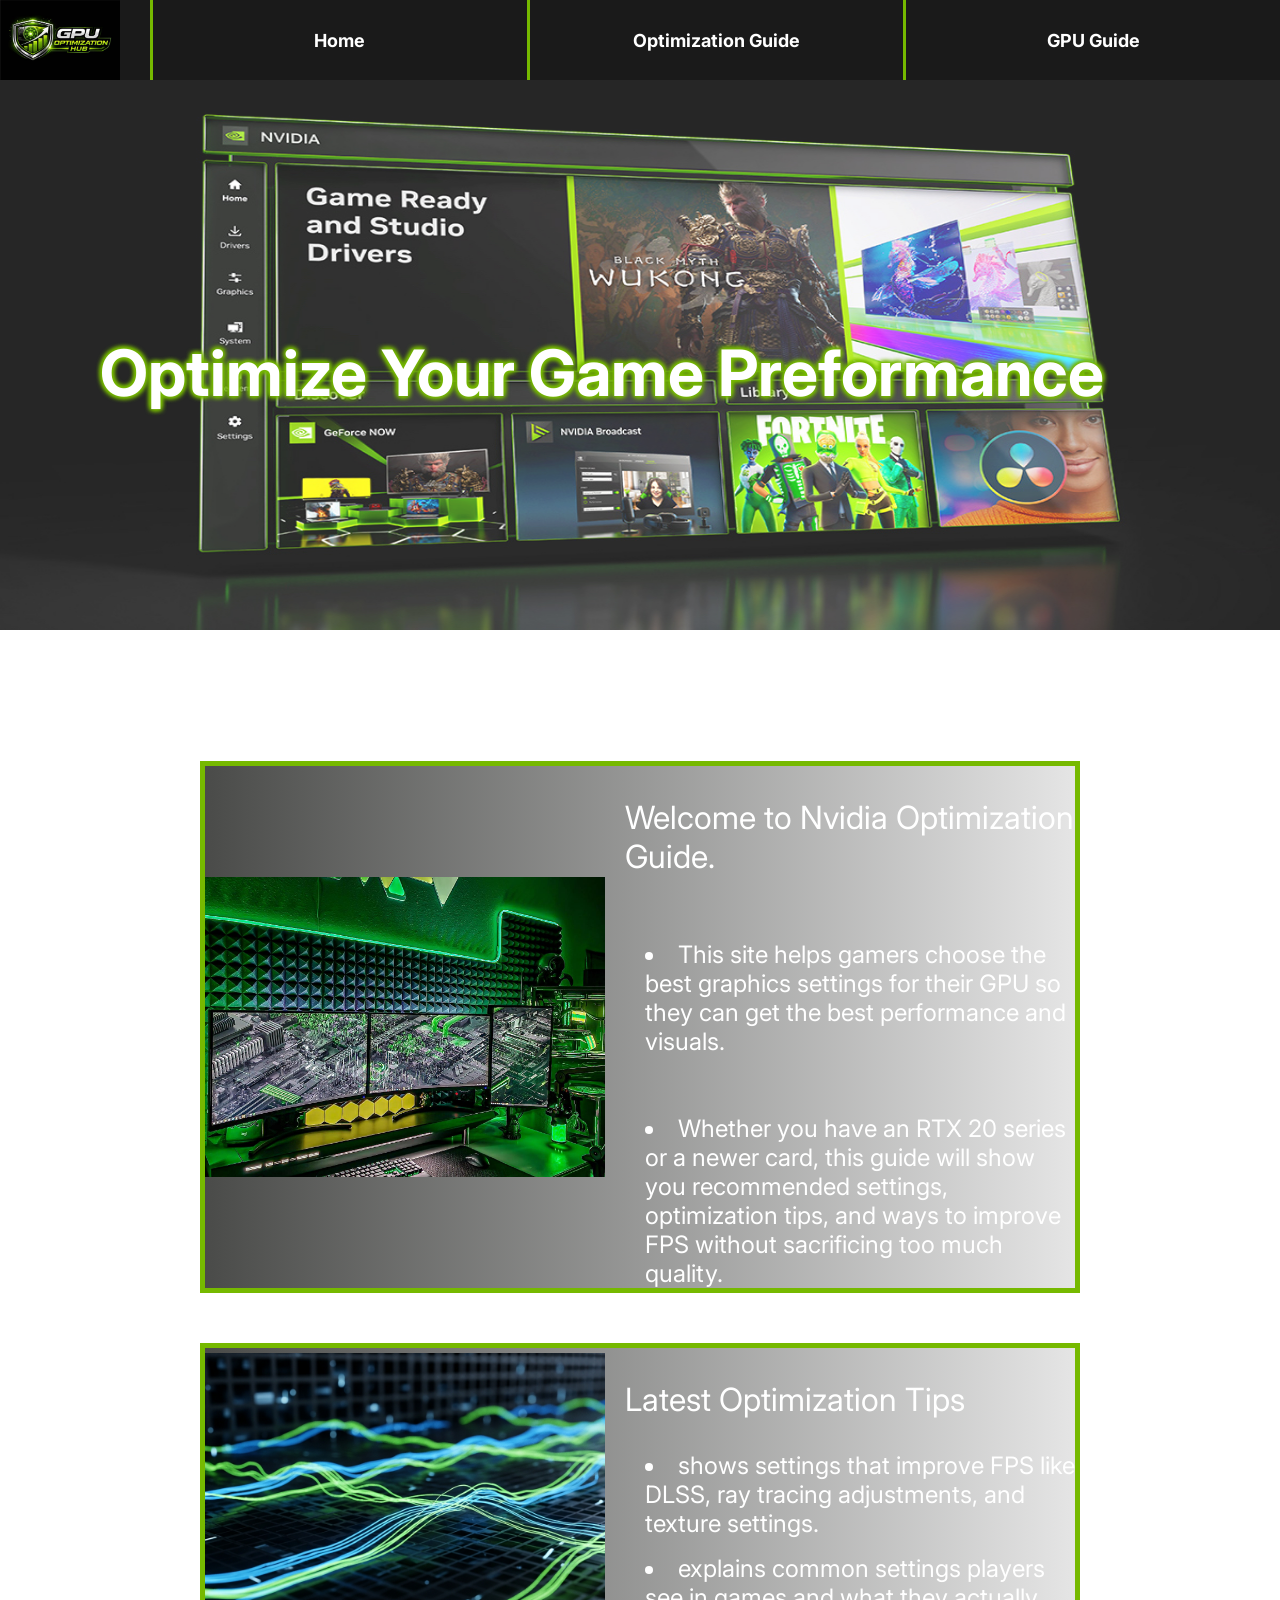
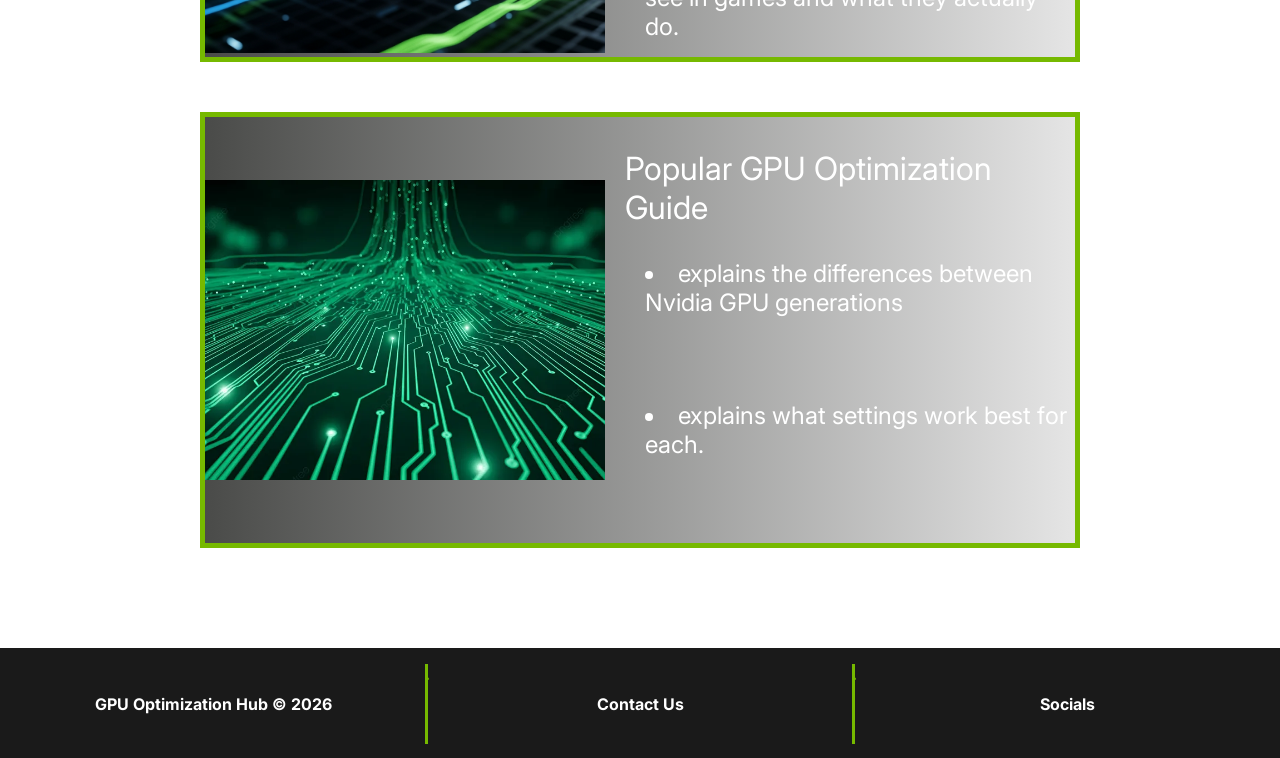
<file: index.html>
<!DOCTYPE html>
<html lang="en">
<head>
    <meta charset="UTF-8">
    <meta name="viewport" content="width=, initial-scale=1.0">
    <link rel="stylesheet" href="css/index.css">
    <title>home</title>
</head>

<div id="content">
    <header>
        <img class="logo" src="pictures/company logo.png" alt="Dry Oar Logo">
        <nav>
            <a href="index.html">Home</a>
            <a href="op-guide.html">Optimization Guide</a>
            <a href="gpu-guide.html">GPU Guide</a>
        </nav>
    </header>


    <body>
        <div id="hero">
            <img src="pictures/hero.jpeg" alt="hero image">
            <div id="hero-text">Optimize Your Game Preformance</div>
        </div>
        <div id="body">
            <div class="grid" id="welcome">
                <p class="title">Welcome to Nvidia Optimization Guide.</p>
                <li class="bullet bullet-1">This site helps gamers choose the best graphics settings for their GPU so they can get the best performance and visuals.</li>
                <li class="bullet bullet-2">Whether you have an RTX 20 series or a newer card, this guide will show you recommended settings, optimization tips, and ways to improve FPS without sacrificing too much quality.</li>
                <img class="picture" src="pictures/setup.jpeg" alt="picture 1">
            </div>
            <div class="grid" id="optimization">
                <p class="title"><a href="op-guide.html">Latest Optimization Tips</a></p>
                <li class="bullet bullet-1">shows settings that improve FPS like DLSS, ray tracing adjustments, and texture settings.</li>
                <li class="bullet bullet-2">explains common settings players see in games and what they actually do.</li>
                <img class="picture" src="pictures/datagraph.jpeg" alt="picture 2">
            </div>
            <div class="grid" id="gpu-guide">
                <p class="title"><a href="gpu-guide.html">Popular GPU Optimization Guide</a></p>
                <li class="bullet bullet-1">explains the differences between Nvidia GPU generations</li>
                <li class="bullet bullet-2">explains what settings work best for each.</li>
                <img class="picture" src="pictures/circuit-hero.jpeg" alt="picture 3">
            </div>
        </div>
    </body>


    <footer>
        <p>GPU Optimization Hub &copy; 2026</p>
        <p class="divider">.</p>
        <p>Contact Us</p>
        <p class="divider">.</p>
        <p>Socials</p>
    </footer>
</div>
</html>
</file>
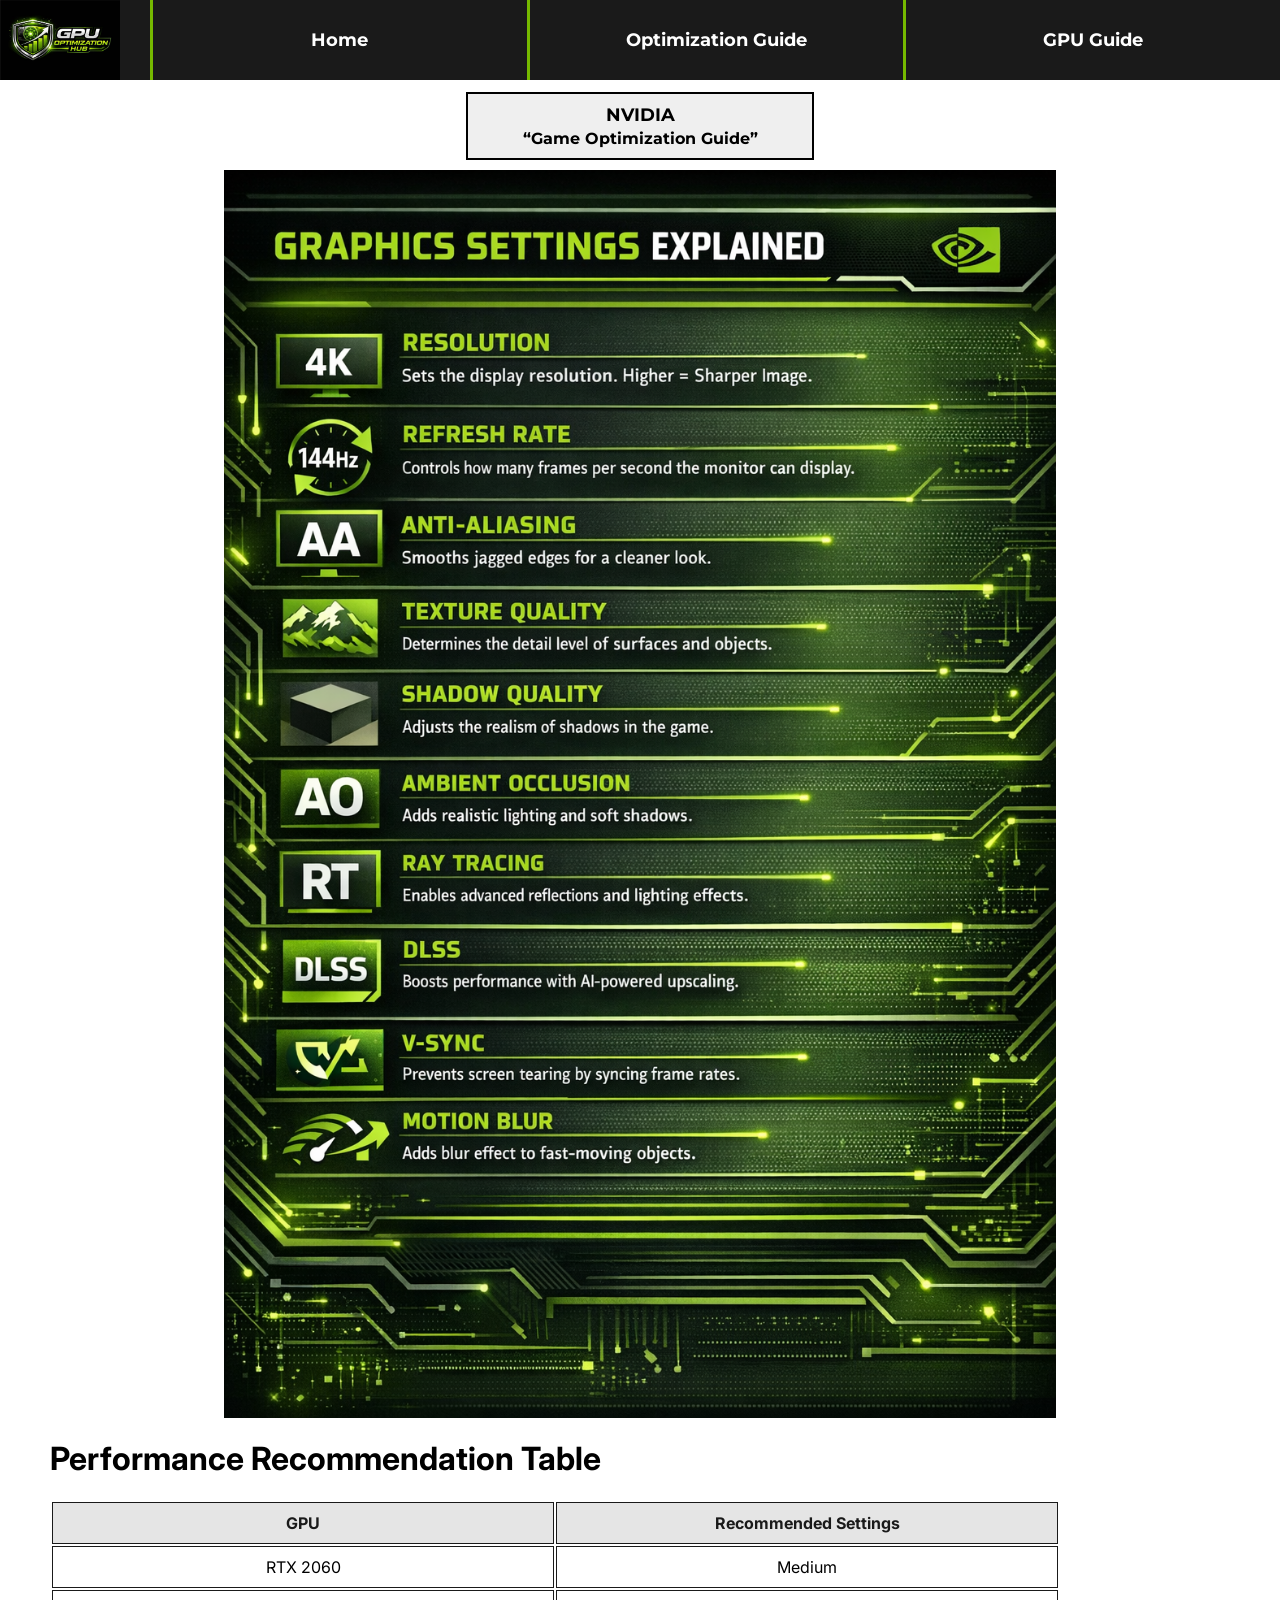
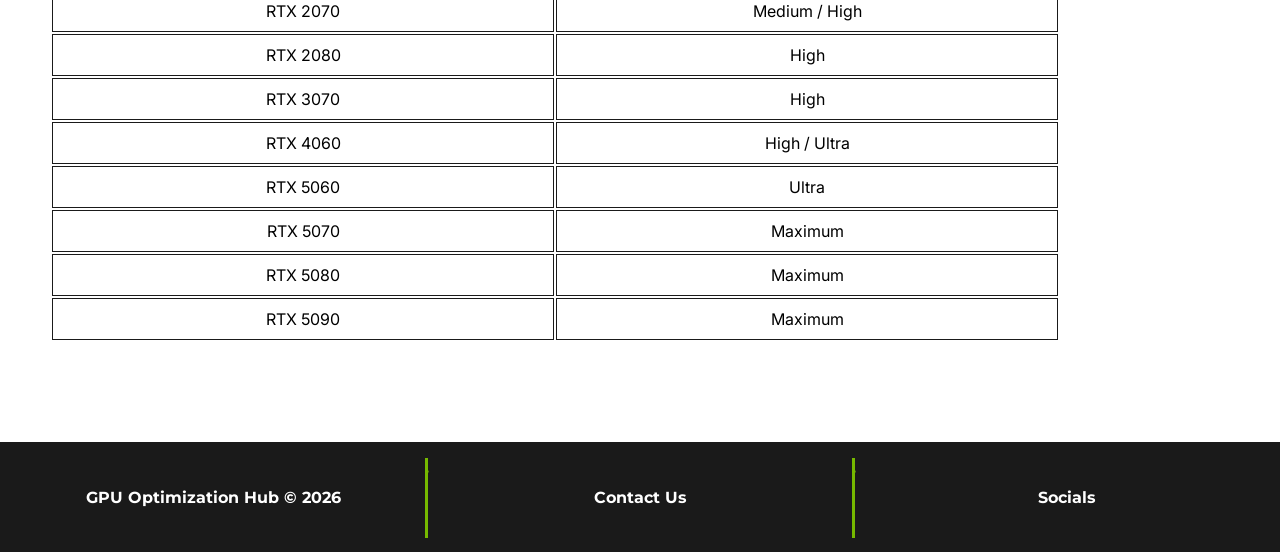
<file: gpu-guide.html>
<!DOCTYPE html>
<html lang="en">
<head>
    <meta charset="UTF-8">
    <meta name="viewport" content="width=device-width, initial-scale=1.0">
    <title>GPU Guide</title>
    <link rel="stylesheet" href="css/gpu-guide.css">
    <link rel="preconnect" href="https://fonts.googleapis.com">
    <link rel="preconnect" href="https://fonts.gstatic.com" crossorigin>
    <link href="https://fonts.googleapis.com/css2?family=Inter:ital,opsz,wght@0,14..32,100..900;1,14..32,100..900&family=Montserrat:ital,wght@0,100..900;1,100..900&display=swap" rel="stylesheet">
</head>

<div id="content">
    <header>
        <img class="logo" src="pictures/company logo.png" alt="Dry Oar Logo">
        <nav>
            <a href="index.html">Home</a>
            <a href="op-guide.html">Optimization Guide</a>
            <a href="gpu-guide.html">GPU Guide</a>
        </nav>
    </header>
    <body>
        <section class="title-box">
                <p class="page-label">NVIDIA</p>
                <h1>“Game Optimization Guide”</h1>
        </section>
        <div id="hero-img">
            <img src="pictures/gpu.png" alt="GPU Image" class="hero-img">
        </div>

        <div id="hero-text">
            <h1> Performance Recommendation Table </h1>
        </div>

        <table>
            <tr>
                <th>GPU </th>
                <th>Recommended Settings</th>
            </tr>
            <tr>
                <td>RTX 2060</td>
                <td> Medium </td>
            </tr>
            <tr>
                <td>RTX 2070</td>
                <td>Medium / High</td>
            </tr>
            <tr>
                <td>RTX 2080</td>
                <td>High</td>
            </tr>
            <tr>
                <td>RTX 3070</td>
                <td>High</td>
            </tr>
            <tr>
                <td>RTX 4060</td>
                <td>High / Ultra</td>
            </tr>
            <tr>
                <td>RTX 5060</td>
                <td>Ultra</td>
            </tr>
            <tr>
                <td>RTX 5070</td>
                <td>Maximum</td>
            </tr>
            <tr>
                <td>RTX 5080</td>
                <td>Maximum</td>
            </tr>
            <tr>
                <td>RTX 5090</td>
                <td>Maximum</td>
            </tr>
        </table>

    </body>
    <footer>
        <p>GPU Optimization Hub &copy; 2026</p>
        <p class="divider">.</p>
        <p>Contact Us</p>
        <p class="divider">.</p>
        <p>Socials</p>
    </footer>
</div>
</html>
</file>
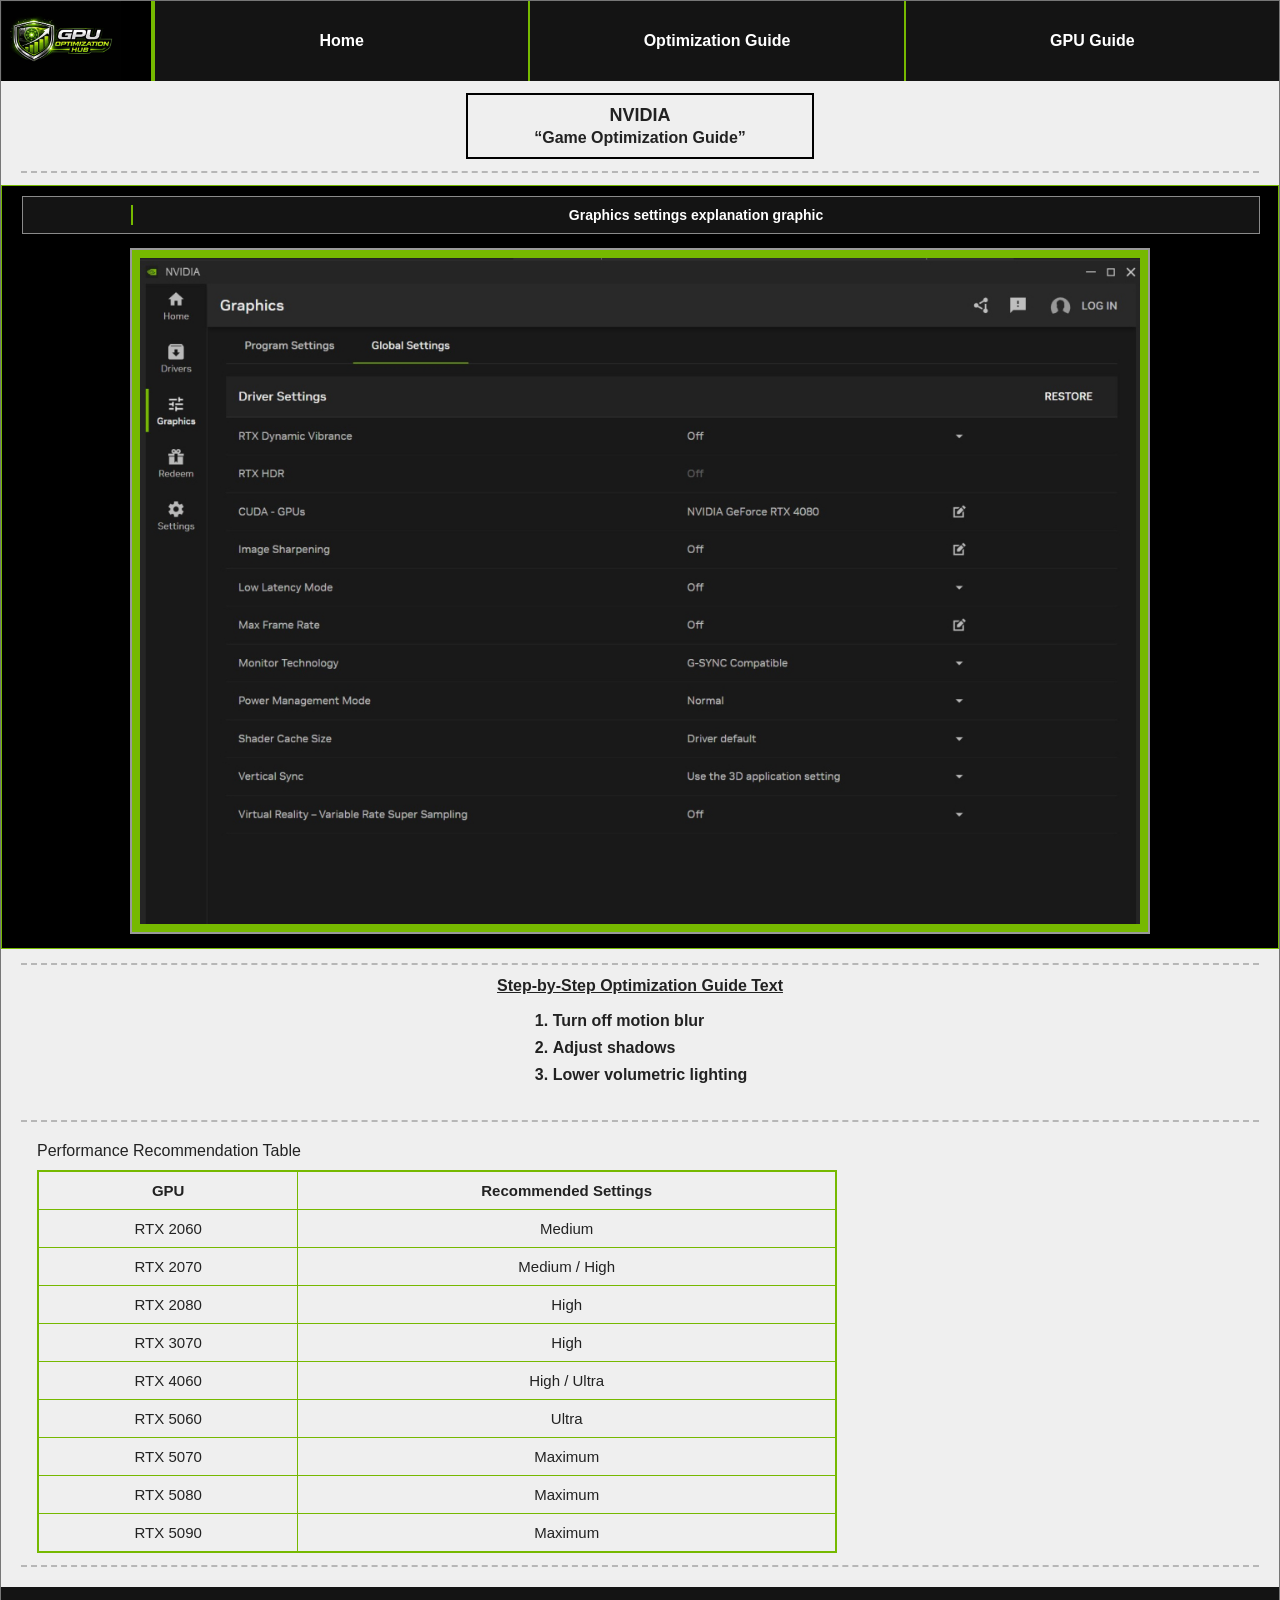
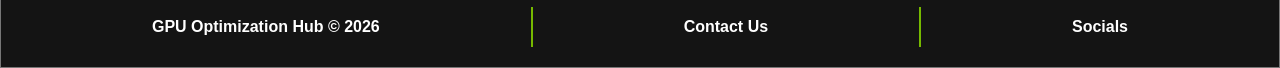
<file: op-guide.html>
<!DOCTYPE html>
<html lang="en">

<head>
    <meta charset="UTF-8">
    <meta name="viewport" content="width=device-width, initial-scale=1.0">
    <title>Optimization guide</title>
    <link rel="stylesheet" href="css/op-guide.css">
</head>

<body>
    <div id="content">
        <header>
            <img class="logo" src="pictures/company logo.png" alt="company logo">
            <nav>
                <a href="index.html">Home</a>
                <a href="op-guide.html">Optimization Guide</a>
                <a href="gpu-guide.html">GPU Guide</a>
            </nav>
        </header>

        <main>
            <section class="title-box">
                <p class="page-label">NVIDIA</p>
                <h1>“Game Optimization Guide”</h1>
            </section>

            <div class="divider"></div>

            <section class="image-section">
                <div class="image-bar">
                    <a href="#" class="image-label"></a>
                    <div class="image-description">Graphics settings explanation graphic</div>
                </div>

                <div class="image-box">
                    <img src="pictures/game-op.jpeg" alt="Screenshot of graphics settings">
                </div>
            </section>

            <div class="divider"></div>

            <section class="text-section">
                <h2>Step-by-Step Optimization Guide Text</h2>
                <ol>
                    <li>Turn off motion blur</li>
                    <li>Adjust shadows</li>
                    <li>Lower volumetric lighting</li>
                </ol>
            </section>

            <div class="divider"></div>

            <section class="table-section">
                <h2>Performance Recommendation Table</h2>
                <table>
                    <tr>
                        <th>GPU</th>
                        <th>Recommended Settings</th>
                    </tr>
                    <tr>
                        <td>RTX 2060</td>
                        <td>Medium</td>
                    </tr>
                    <tr>
                        <td>RTX 2070</td>
                        <td>Medium / High</td>
                    </tr>
                    <tr>
                        <td>RTX 2080</td>
                        <td>High</td>
                    </tr>
                    <tr>
                        <td>RTX 3070</td>
                        <td>High</td>
                    </tr>
                    <tr>
                        <td>RTX 4060</td>
                        <td>High / Ultra</td>
                    </tr>
                    <tr>
                        <td>RTX 5060</td>
                        <td>Ultra</td>
                    </tr>
                    <tr>
                        <td>RTX 5070</td>
                        <td>Maximum</td>
                    </tr>
                    <tr>
                        <td>RTX 5080</td>
                        <td>Maximum</td>
                    </tr>
                    <tr>
                        <td>RTX 5090</td>
                        <td>Maximum</td>
                    </tr>
                </table>
            </section>
        </main>

        <div class="divider"></div>

        <footer>
            <div class="footer-item">GPU Optimization Hub © 2026</div>
            <div class="footer-divider"></div>
            <div class="footer-item">Contact Us</div>
            <div class="footer-divider"></div>
            <div class="footer-item">Socials</div>
        </footer>
    </div>
</body>

</html>
</file>
<file: css/index.css>
/* imports */
@import url('https://fonts.googleapis.com/css2?family=Inter:ital,opsz,wght@0,14..32,100..900;1,14..32,100..900&family=Montserrat:ital,wght@0,100..900;1,100..900&display=swap');

:root {

  --heading-font: "Montserrat" "sans-serrif";
  --paragraph-font: "Inter","sans-seriff";

  /* colors */
    --primary: #76B900;
    --secondary: #1A1A1A;
    --background: #FFFFFF;
    --accent1: #E5E5E5;
    --accent2: #4A4B49;
}


#content {
    margin: 0 auto;
    background-color: var(--background);
    min-height: 100vh;
}


/* header */
header {
    display:grid;
    grid-template-columns: 150px auto;
    background-color: var(--secondary);
}
.logo {
    height: 80px;
}
nav {
    display: flex;
    background-color: var(--secondary);
    font-family: var(--heading-font);
    font-size: large;
}
nav a {
    text-align: center;
    background-color: var(--secondary);
    color: var(--background);
    text-decoration: none;
    height: 80px;
    display: flex;
    transition: background-color 0.5s;
    flex: 1;
    justify-content: center;
    align-items: center;
    border-left: 3px solid var(--primary);
    font-weight: bold;
}
nav a:hover {
    background-color:var(--primary);
}


/* hero */
#hero img {
    opacity: .85;
    width: 100%;
    height: 550px;
}
#hero-text {
    font-family: var(--heading-font);
    font-size: 400%;
    color: var(--background);
    font-weight: bold;
    transform: translate(100px,-300px);
        text-shadow:
        2px 2px 4px var(--primary),
       -2px 2px 4px var(--primary),
        2px -2px 4px var(--primary),
       -2px -2px 4px var(--primary);
}


/* body */
body {
    margin: 0;
    font-family: var(--paragraph-font);
    background-color: var(--background);
    color: var(--background);
}
.grid {
    display: grid;
    grid-template-columns: 400px 1fr;
    grid-template-rows: 1fr 1fr 1fr;
    border: 5px solid #76B900;
    margin: 50px;
    margin-left: 200px;
    margin-right: 200px;
    background: linear-gradient(to right, var(--accent2), var(--accent1));
}
.picture {
    grid-area: 1/1/4/2;
    width: 100%;
    height: 300px;
    object-fit: cover;
    align-self: center;
    justify-self: center;
}
.title {
    grid-area: 1/2/2/3;
    font-size: xx-large;
    color: var(--background);
    margin-left: 20px;
}
.title a {
    text-decoration: none;
    color: var(--background);
}
.bullet {
    font-size: x-large;
    margin-left: 40px;
}\\
.bullet-1 {grid-area: 2/2/3/3;}
.bullet-2 {grid-area: 3/2/4/3;}


/* footer */
footer {
    background-color: var(--secondary);
    color: var(--background);
    height: 110px;
    justify-content: space-around;
    align-items: center;
    display: grid;
    grid-template-columns: 1fr 1px 1fr 1px 1fr;
    margin-top: 100px;
}

footer p {
    align-self: center;
    justify-self: center;
    font-family: var(--heading-font);
    font-weight: bold;

}
.divider {
    background-color: var(--primary);
    color: var(--primary);
    height: 80px;
    width: 3px;
}
</file>
<file: css/gpu-guide.css>
/* imports */
@import url('https://fonts.googleapis.com/css2?family=Inter:ital,opsz,wght@0,14..32,100..900;1,14..32,100..900&family=Montserrat:ital,wght@0,100..900;1,100..900&display=swap');

:root {

  --heading-font: "Montserrat";
  --paragraph-font: "Inter";

  /* colors */
    --primary: #76B900;
    --secondary: #1A1A1A;
    --background: #FFFFFF;
    --accent: #E5E5E5;
}


#content {
    margin: 0 auto;
    background-color: var(--background);
    min-height: 100vh;
}


/* header */
header {
    display:grid;
    grid-template-columns: 150px auto;
    background-color: var(--secondary);
}
.logo {
    height: 80px;
}
nav {
    display: flex;
    background-color: var(--secondary);
    font-family: var(--heading-font);
    font-size: large;
}
nav a {
    text-align: center;
    background-color: var(--secondary);
    color: var(--background);
    text-decoration: none;
    height: 80px;
    display: flex;
    transition: background-color 0.5s;
    flex: 1;
    justify-content: center;
    align-items: center;
    border-left: 3px solid var(--primary);
    font-weight: bold;
}
nav a:hover {
    background-color:var(--primary);
}

/* body */
body {
    margin: 0;
    font-family: var(--paragraph-font), sans-serif;
    background-color: var(--background);
}
.title-box {
    width: 320px;
    margin: 12px auto 10px auto;
    border: 2px solid black;
    text-align: center;
    background-color: #efefef;
    padding: 10px 12px;
}

.page-label {
    margin: 0 0 3px 0;
    font-family: "Montserrat", Arial, sans-serif;
    font-size: 18px;
    font-weight: 700;
}
.title-box h1 {
    margin: 0;
    font-family: "Montserrat", Arial, sans-serif;
    font-size: 16px;
    font-weight: 700;
}
#hero-img {
    display: flex;
    justify-content: center;
    align-items: center;
}
#hero-img img{
    width: 65%;
    height: auto;
    margin: 0;
}
#hero-text {
    padding-left: 50px;
}
table {
    padding-left: 50px;
}
th {
    background-color: var(--accent);
    color: var(--secondary);
    padding: 10px;
    border: 1px solid var(--secondary);
}
td {
    padding: 10px 100px;
    border: 1px solid var(--secondary);
    font-family: "Inter", sans-serif;
    width: 300px;
    text-align: center;
}


/* footer */
footer {
    background-color: var(--secondary);
    color: var(--background);
    height: 110px;
    justify-content: space-around;
    align-items: center;
    display: grid;
    grid-template-columns: 1fr 1px 1fr 1px 1fr;
    margin-top: 100px;
}

footer p {
    align-self: center;
    justify-self: center;
    font-family: var(--heading-font);
    font-weight: bold;

}
.divider {
    background-color: var(--primary);
    color: var(--primary);
    height: 80px;
    width: 3px;
}
</file>
<file: css/op-guide.css>
html {
    margin: 0;
    padding: 0;
    width: 100%;
    /* ✅ FIXED (was 75%) */
}

/* PAGE */
body {
    margin: 0;
    padding: 0;
    background-color: #222;
    font-family: "Inter", Arial, sans-serif;
    color: #222;
}

/*CENTERED PAGE */
#content {
    width: 100%;
    margin: 0 auto;


    background-color: #efefef;
    border: 1px solid #777;
    box-sizing: border-box;
}

/* HEADER */
header {
    display: grid;
    grid-template-columns: 150px auto;
    background-color: black;
}

.logo {
    height: 80px;
    display: block;
}

/* NAV */
nav {
    display: flex;
    background-color: black;
    font-family: "Montserrat", Arial, sans-serif;
    font-size: 16px;
    border-left: 2px solid #76B900;
}

nav a {
    text-align: center;
    background-color: #141414;
    color: white;
    text-decoration: none;
    height: 80px;
    display: flex;
    transition: background-color 0.5s;
    flex: 1;
    justify-content: center;
    align-items: center;
    border-left: 2px solid #76B900;
    font-family: "Montserrat", Arial, sans-serif;
    font-weight: bold;
}

nav a:hover {
    background-color: #76B900;
    color: white;
}

/* TITLE BOX */
.title-box {
    width: 320px;
    margin: 12px auto 10px auto;
    border: 2px solid black;
    text-align: center;
    background-color: #efefef;
    padding: 10px 12px;
}

.page-label {
    margin: 0 0 3px 0;
    font-family: "Montserrat", Arial, sans-serif;
    font-size: 18px;
    font-weight: 700;
}

.title-box h1 {
    margin: 0;
    font-family: "Montserrat", Arial, sans-serif;
    font-size: 16px;
    font-weight: 700;
}

/* DIVIDER */
.divider {
    border-top: 2px dashed #b7b7b7;
    margin: 12px 20px;
}

/* IMAGE SECTION */
.image-section {
    border: 1px solid #76B900;
    background-color: black;
    margin: 0 0 14px 0;
    padding: 10px 20px 14px 20px;
}

.image-bar {
    display: grid;
    grid-template-columns: 110px 1fr;
    align-items: center;
    width: 100%;
    border: 1px solid #8a8a8a;
    background-color: #141414;
    margin: 0 auto 14px auto;
}

.image-label {
    display: flex;
    justify-content: center;
    align-items: center;
    background-color: #141414;
    color: white;
    font-family: "Montserrat", Arial, sans-serif;
    font-size: 14px;
    font-weight: 700;
    padding: 10px 0;
    border-right: 2px solid #76B900;
}

.image-label:hover {
    background-color: #76B900;
}

.image-description {
    background-color: #141414;
    color: white;
    font-family: "Montserrat", Arial, sans-serif;
    font-size: 14px;
    font-weight: 600;
    text-align: center;
    padding: 10px 15px;
}

/* IMAGE */
.image-box {
    width: 90%;
    max-width: 1000px;
    margin: 0 auto;

    border: 2px solid #9a9a9a;
    background-color: #76B900;
    padding: 8px;
}

.image-box img {
    width: 100%;
    height: auto;
    display: block;
}

/* TEXT */
.text-section {
    text-align: center;
    padding: 0 20px;
}

.text-section h2 {
    margin: 0 0 12px 0;
    font-family: "Montserrat", Arial, sans-serif;
    font-size: 16px;
    font-weight: 700;
    text-decoration: underline;
}

.text-section ol {
    display: inline-block;
    text-align: left;
    margin: 0 auto 20px auto;
    padding-left: 20px;
    font-size: 16px;
    line-height: 1.7;
    font-weight: 600;
}

/* TABLE SECTION */
.table-section {
    padding: 0 36px;
    margin-top: 20px;
    margin-bottom: 12px;
    text-align: left;
}

.table-section h2 {
    margin-bottom: 10px;
    font-family: "Montserrat", Arial, sans-serif;
    font-size: 16px;
    font-weight: 400;
}

/* TABLE */
.table-section table {
    border-collapse: collapse;

    width: 800px;

    margin-left: 0;

    background-color: #efefef;
    border: 2px solid #76B900;
}

.table-section th,
.table-section td {
    border: 1px solid #76B900;
    padding: 10px 14px;

    font-size: 15px;
    text-align: center;
    background-color: #efefef;
}

.table-section th {
    font-family: "Montserrat", Arial, sans-serif;
    font-weight: 700;
}

/* FOOTER */
footer {
    background-color: #141414;
    color: white;
    height: 80px;
    display: flex;
    align-items: center;
    justify-content: space-evenly;
    margin-top: 20px;
}

.footer-item {
    font-family: "Montserrat", Arial, sans-serif;
    font-size: 16px;
    font-weight: 600;
}

.footer-divider {
    width: 2px;
    height: 40px;
    background-color: #76B900;
}

/* MOBILE */
@media screen and (max-width: 768px) {

    #content {
        width: 100%;
    }

    header {
        grid-template-columns: 1fr;
    }

    .logo {
        margin: 10px auto;
    }

    nav {
        flex-direction: column;
        border-left: none;
    }

    nav a {
        border-left: none;
        border-top: 2px solid #76B900;
        padding: 14px 0;
        height: auto;
    }

    .image-box {
        width: 95%;
    }

    .table-section {
        padding: 0 14px;
    }

    .table-section table {
        width: 100%;
    }

    footer {
        flex-direction: column;
        height: auto;
        padding: 16px 0;
        gap: 8px;
    }

    .footer-divider {
        display: none;
    }
}
</file>
